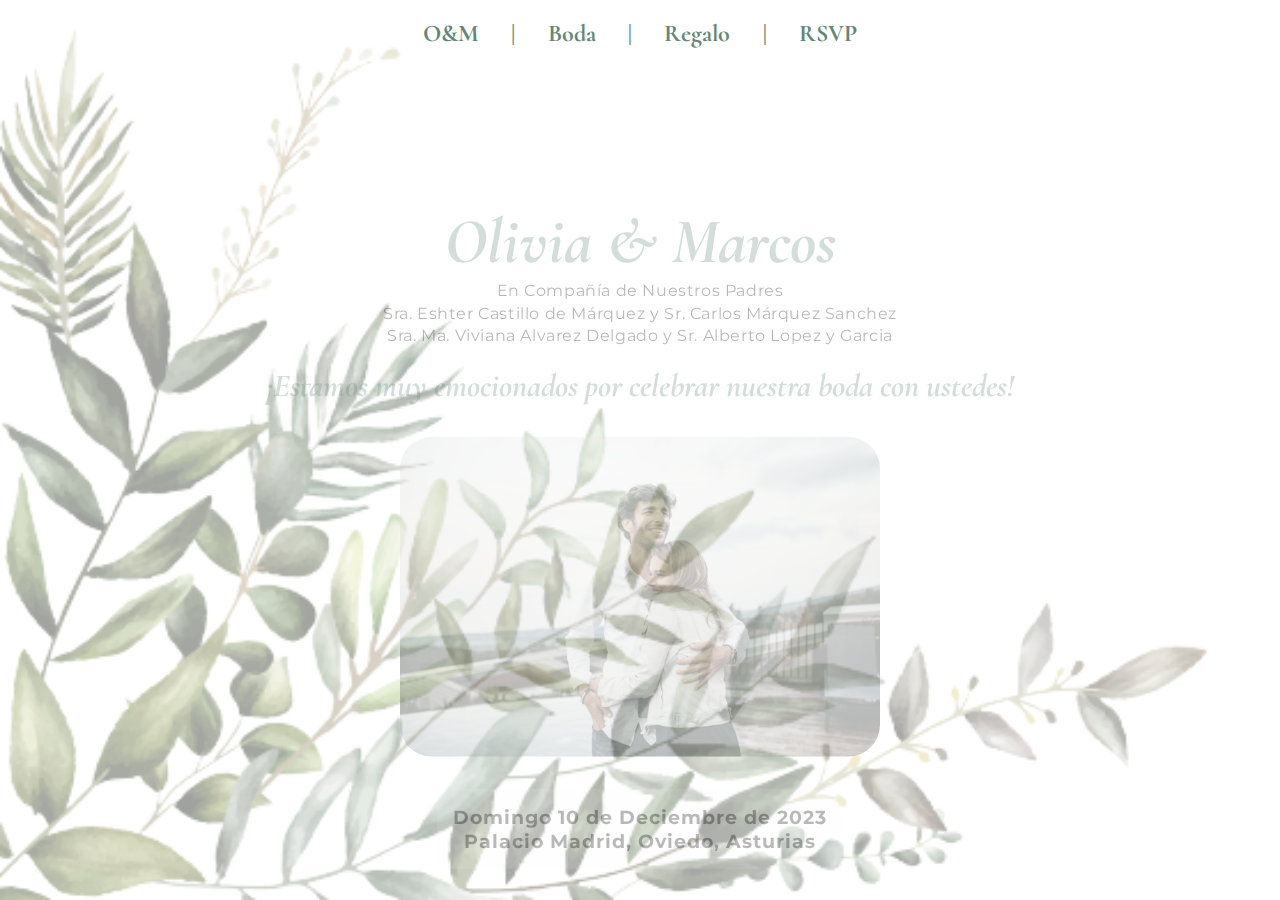
<file: index.html>
<!DOCTYPE html>
<html lang="en">
  <head>
    <meta charset="UTF-8" />
    <meta http-equiv="X-UA-Compatible" content="IE=edge" />
    <meta name="viewport" content="width=device-width, initial-scale=1.0" />
    <title>Ven a Celebrar!</title>
    <link rel="stylesheet" href="style.css" />
    <link rel="icon" class="icon" href="./images/icon_tab.png">

    <!--gsap-->
    <script
    src="https://cdnjs.cloudflare.com/ajax/libs/gsap/3.10.3/gsap.min.js"
    defer
  ></script>
  <script src="app.js" defer></script>
  <link rel="icon" class="icon" href="./images/Screen Shot 2022-09-27 at 10.22.18 AM.png">
</head>
  <body>


    <nav></nav>

    <section class="hero">
      <div class="celebrate-quote">
        <div class="animation-1">
        <h2>Olivia & Marcos</h2>
      </div>
      <div class="animation-2">
        <p>En Compañía de Nuestros Padres</p>
      </div>
        <div class="padres">
          <p>Sra. Eshter Castillo de Márquez y Sr. Carlos Márquez Sanchez</p>
          <p>Sra. Ma. Viviana Alvarez Delgado y Sr. Alberto Lopez y Garcia</p>
        </div>
        <br>
        <h5 class="animation-4">¡Estamos muy emocionados por celebrar nuestra boda con ustedes!</h5>

        <div class="hero-photo">
          <img
          class="photo"
          alt="karen y fer engagement photo"
          src="./images/candice-picard-vLENm-coX5Y-unsplash.jpg"
          >
        </div>
        <div class="date">
        <h3 class="sideways">Domingo 10 de Deciembre de 2023</h3>
        <h4>Palacio Madrid, Oviedo, Asturias</h4>
      </div>
      </div>
    </section>

    <script src="nav.js"></script>
  </body>
</html>
</file>
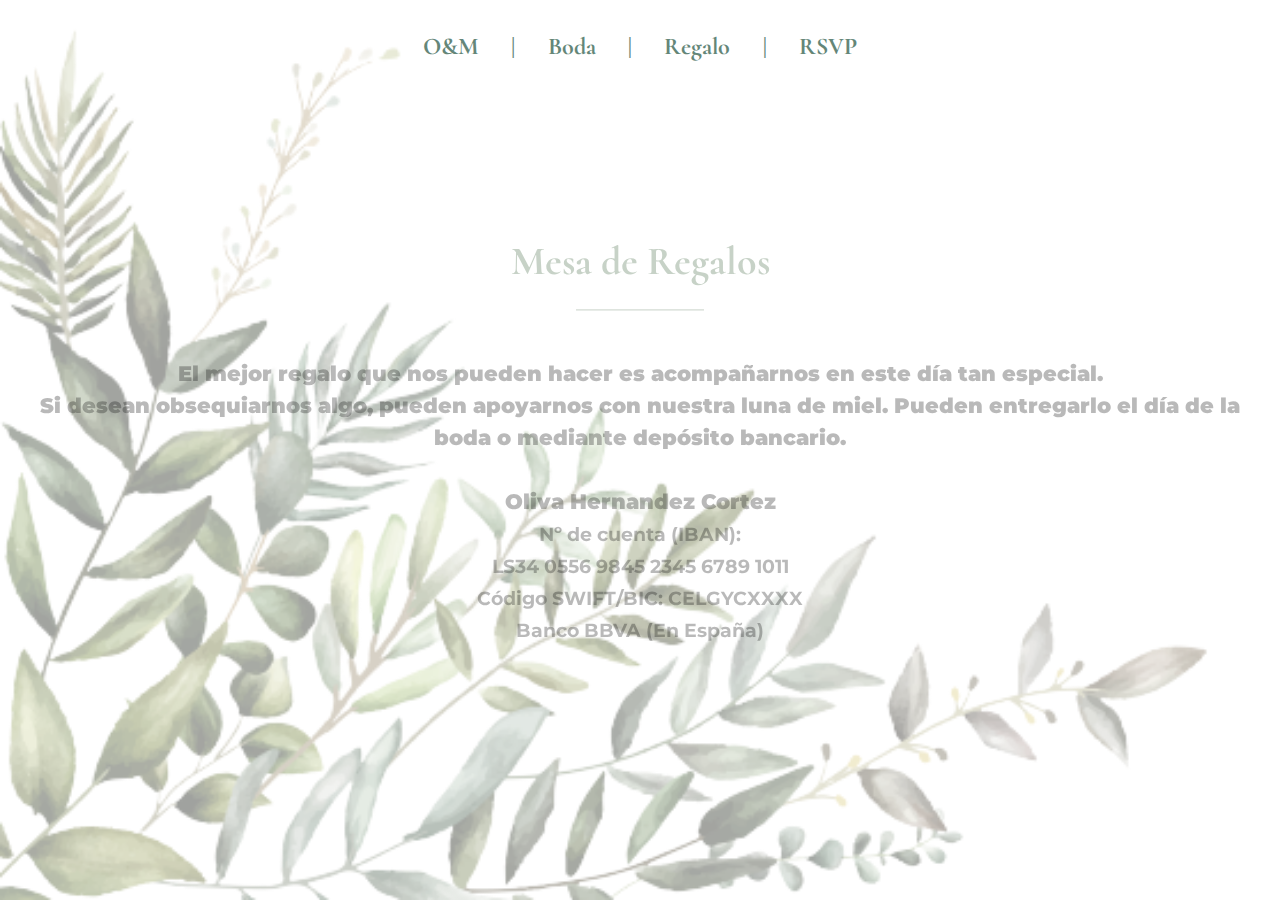
<file: regalo.html>
<!DOCTYPE html>
<html lang="en">
  <head>
    <meta charset="UTF-8" />
    <meta http-equiv="X-UA-Compatible" content="IE=edge" />
    <meta name="viewport" content="width=device-width, initial-scale=1.0" />
    <title>O & M | Regalo</title>
    <link rel="stylesheet" href="regalo.css" />
    <link rel="icon" class="icon" href="./images/icon_tab.png">

    <script
        src="https://cdnjs.cloudflare.com/ajax/libs/gsap/3.10.3/gsap.min.js"
        defer
      ></script>
      <script src="app.js" defer></script>
  </head>
  </head>
  <body>
    <nav></nav>

    
    <div class="regalo-container">
      <h1>Mesa de Regalos</h1>
      <br>
      <span class="regalo-line"></span>
      <div class="blurred-bg">
      <h2><b>El mejor regalo que nos pueden hacer es acompañarnos en este día tan especial. <br> Si desean obsequiarnos algo, pueden apoyarnos con nuestra luna de miel. Pueden entregarlo el día de la boda o mediante depósito bancario.</b></h2
      >
      <br>
      <div class="bancario">
        <h3><b>Oliva Hernandez Cortez</b></h3>
        <p>Nº de cuenta (IBAN):</p>
        <p>LS34 0556 9845 2345 6789 1011</p>
        <p>Código SWIFT/BIC: CELGYCXXXX</p>
        <p>Banco BBVA (En España)</p>
    </div>
      
    </div>
  </div>
    <script src="nav.js"></script>
  </body>
</html>
</file>
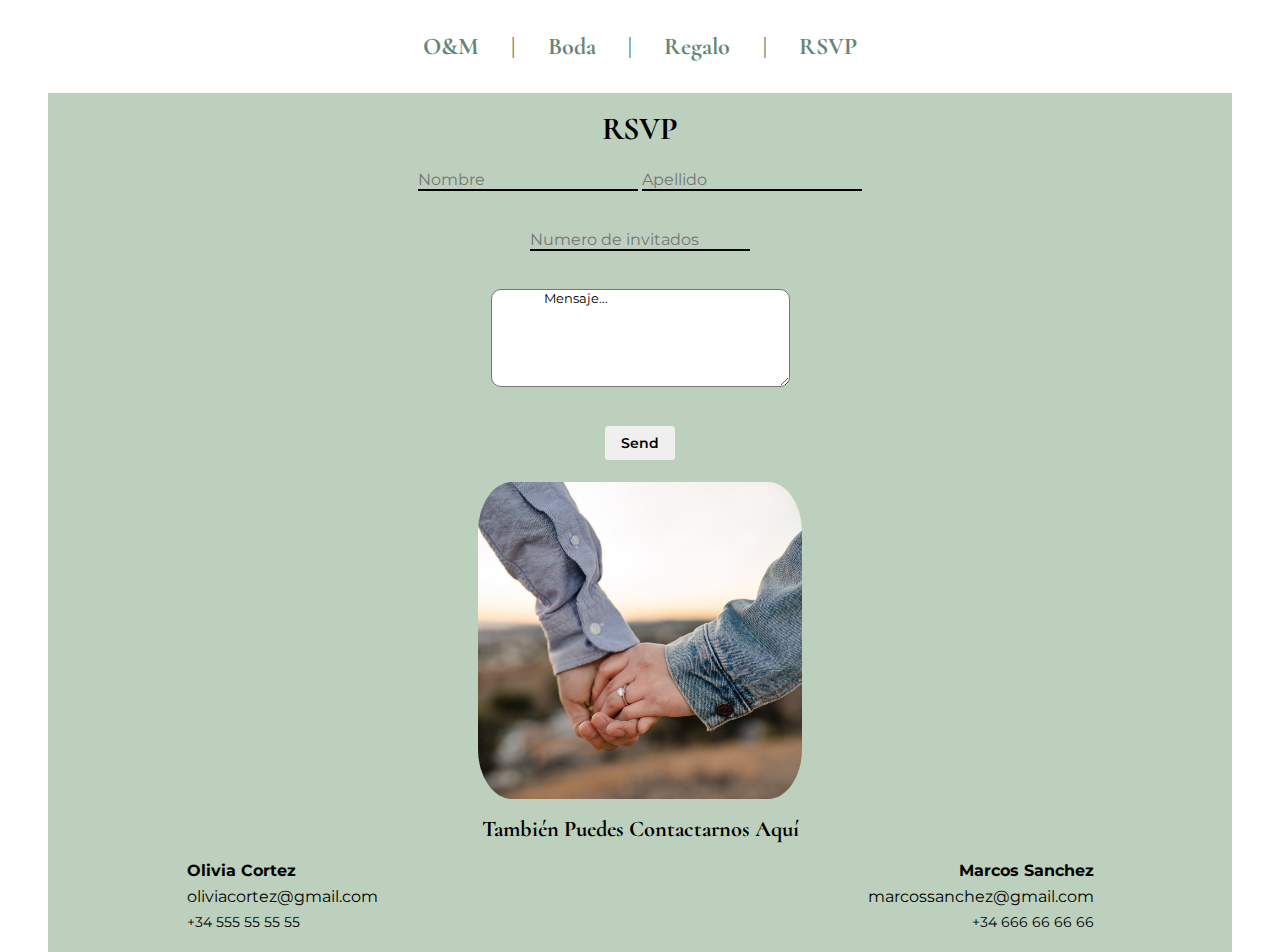
<file: rsvp.html>
<!DOCTYPE html>
<html lang="en">
<head>
    <meta charset="UTF-8">
    <meta http-equiv="X-UA-Compatible" content="IE=edge">
    <meta name="viewport" content="width=device-width, initial-scale=1.0">
    <title>K&F | RSVP</title>
    <link rel="stylesheet" href="rsvp.css">
    <link rel="icon" class="icon" href="./images/icon_tab.png">

</head>

<body>
    <nav></nav>

    <div class="rsvp-container">
    <h1 class="rsvp-h1">RSVP</h1>

    <form class="form" action="https://formsubmit.co/putemailhere@gmail.com" method="POST">
       <div class="form-name-container">
        <input type="text" name="name" placeholder="Nombre" required>
        <input type="text" name="last-name" placeholder="Apellido" required>
    </div>
    <div class="form-name-container">
        <input type="num-of-guests" name="num-of-guests" placeholder="Numero de invitados" required>
    </div>
    <div class="form-message-container">
              <!--  <input class="message" type="subject" name="subject" placeholder="Mensaje..." required> 
        <br> -->
        <textarea rows="6" cols="30" name="comment" form="usrform">
            Mensaje...</textarea>

    </div>
        <button class="button1" type="submit">Send</button>
   </form>

<br>

<div class="karfer-ring-photo">
    <img
    class="karfer-ring"
    alt="proposal photo"
    src="./images/belle-collective-QdFkiLk5onU-unsplash.jpg"
    >
</div>

<div class="contact">
    <h2>También Puedes Contactarnos Aquí</h2>
<div class="contact-us">
    <div class="kar">
        <h3>Olivia Cortez</h3>
        <p><a href="mailto:oliviacortez@gmail.com" target="_blank">oliviacortez@gmail.com</a></p>
        <p>+34 555 55 55 55</p>
    </div>

    <br>
    <div class="fer">
        <h3>Marcos Sanchez</h3>
        <p><a href="mailto:marcossanchez@gmail.com" target="_blank">marcossanchez@gmail.com</a></p>
        <p>+34 666 66 66 66</p>
    </div>
</div>
</div>

</div>


<script src="nav.js"></script>
</body>
</html>
</file>
<file: style.css>
@import url("https://fonts.googleapis.com/css2?family=Cormorant:ital,wght@0,300;0,600;0,700;1,300&family=Montserrat:wght@200&family=Roboto:wght@100&display=swap");
* {
  padding: 0;
  margin: 0;
  box-sizing: border-box;
}

/* BODY BACKGROUND */
body {
  background: url("./images/index_background.png") 100%;
  background-size: 100%;
  background-repeat: no-repeat;
  background-position: bottom;
  height: 100vh;
}


/* NAV */
nav {
  display: flex;
  flex-direction: row;
  align-items: center;
  justify-content: center;
  padding: 0.6rem 1rem;
}

.line {
  font-size: 1.5rem;
  color: rgb(100, 134, 120);
}

.nav-ul {
  display: flex;
  justify-content: end;
  gap: 2rem;
}

.nav-ul li {
  text-decoration: none;
  list-style-type: none;
}

.nav-links {
  text-decoration: none;
  color: rgb(100, 134, 120);
  font-family: "Cormorant", serif;
  font-weight: 700;
  font-size: 1.5rem;
  transition: 1s;
}

.nav-links:hover {
  color: rgb(222, 198, 100);
}

/*/*/  
.hero {
  display: flex;
  flex-direction: column;
  align-items: center;
  justify-content: center;
  padding-top: 3rem; 
}

.celebrate-quote {
  display: flex;
  flex-direction: column;
  align-items: center;
  justify-content: center;
}

.hero-photo {
  display: flex;
  align-items: center;
  justify-content: center;
  padding: 2rem;
}

img {
  border-radius: 2rem;
  height: 20rem;
}

/*/*/


h2 {
  font-size: clamp(4rem, 2.5vw, 5rem);
  padding-top: 1rem;
  color: rgb(100, 134, 120);
  font-family: "Cormorant", serif;
  font-style: italic;
}

h3,
h4 {
  color: rgb(6, 6, 6);
  letter-spacing: 1px;
  font-family: "Montserrat", sans-serif;
  text-align: center;
  font-size: 1.2rem;
}

h5 {
  text-align: center;
  font-size: 2rem;
  font-weight: 800;
  color: rgb(100, 134, 120);
  font-family: "Cormorant", serif;
  font-style: italic;
}

p {
  color: rgb(0, 0, 0);
  letter-spacing: .6px;
  line-height: 1.4rem;
  font-family: "Montserrat", sans-serif;
  text-align: center;
  font-size: 1rem;
  margin: 0rem .4rem;
}

.date {
  background-color: rgba(247, 247, 247, 0.438);
  border-radius: 1rem;
  padding: 1rem 1rem;
}


@media only screen and (max-width: 600px) {
  .hero {
    display: flex;
    align-items: flex-start;
    padding-top: 0rem;
  }
  .celebrate-quote {
    margin: .1rem 0rem;
  }
  .nav-ul {
    gap: 0.5rem;
  }
  .nav-links {
    font-size: 1.3rem;
  }
  h2 {
    font-size: 2.3rem;
    padding-top: 0rem;
    padding-bottom: .3rem;
  }
  h3,
  h4 {
    font-size: .7rem;
  }
  h5 {
    font-size: 1.3rem;
    padding: 0rem .2rem;
    margin: 0rem 1rem;
  }
  .hero-photo {
    padding: 0rem;
    text-align: center;
  }
  p {
    color: rgb(0, 0, 0);
    letter-spacing: .2px;
    line-height: 1rem;
    font-family: "Montserrat", sans-serif;
    text-align: center;
    font-size: .6rem;
    margin: 0rem .6rem;
  }

  img {
    height: 80%;
    width: 80%;
    padding: 1rem 2rem;
  }
  .date {
    padding: .5rem .3rem;
  }
}
</file>
<file: regalo.css>
@import url("https://fonts.googleapis.com/css2?family=Cormorant:ital,wght@0,300;0,600;0,700;1,300&family=Montserrat:wght@200&family=Roboto:wght@100&display=swap");

* {
  padding: 0;
  margin: 0;
  box-sizing: border-box;
}

body {
  background-image: url("./images/index_background.png");
  background-size: 100%;
  background-repeat: no-repeat;
  background-position: bottom;
  height: 100vh;
}

/* NAV */
nav {
  display: flex;
  flex-direction: row;
  align-items: center;
  justify-content: center;
  padding: 1rem 1rem;
}

.line {
  font-size: 1.5rem;
  color: rgb(100, 134, 120);
}

.nav-ul {
  display: flex;
  justify-content: end;
  gap: 2rem;
}

.nav-ul li {
  text-decoration: none;
  list-style-type: none;
}

.nav-links {
  text-decoration: none;
  color: rgb(100, 134, 120);
  font-family: "Cormorant", serif;
  font-weight: 700;
  font-size: 1.5rem;
  transition: 1s;
}

.nav-links:hover {
  color: rgb(222, 198, 100);
}

/*/*/ /*/*/

h1 {
  text-align: center;
  font-family: "Cormorant", serif;
  font-style: bold;
  font-size: 2.5rem;
  color: rgb(52, 92, 52);
}

h2 {
  padding-top: 2rem;
  font-size: 1.3rem;
  font-family: "Montserrat", sans-serif;
  font-weight: bolder;
  color: black;
}

h3 {
  font-size: 1.3rem;
  font-family: "Montserrat", sans-serif;
  font-weight: 900;
  color: black;
}

p {
  font-size: 1.2rem;
  font-family: "Montserrat", sans-serif;
  font-weight: bolder;
}

.corte {
  font-size: 1rem;
  font-family: "Montserrat", sans-serif;
  font-style: italic;
  font-weight: bolder;
}

.p-regalo {
  font-size: 1.1rem;
  font-style: normal;
  font-family: "Montserrat", sans-serif;
}

.regalo-line {
  width: 8rem;
  border-bottom: 1px solid rgb(52, 92, 52);
}

.regalo-container {
  display: flex;
  flex-direction: column;
  align-items: center;
  justify-content: flex-start;
  font-family: "Joan", serif;
  text-align: center;
  line-height: 2rem;
  padding-top: 5rem;
}

.blurred-bg {
  backdrop-filter: blur(5px);
  margin: 1rem;
}


@media only screen and (max-width: 600px) {
  .nav-ul {
    gap: 0.5rem;
  }
  .nav-links {
    font-size: 1.3rem;
  }
  .regalo-container {
    padding-top: .5rem;
    margin: 0rem 1.5rem;
    line-height: 1.6rem;
  }
  h2 {
    padding-top: .2rem;
    font-size: 1rem;
  }
  h3 {
    font-size: 1rem;
  }
  p {
    font-size: 1rem;
    margin: 0rem 1rem;
  }
  img {
    width: 100%;
  }
}
</file>
<file: rsvp.css>
@import url('https://fonts.googleapis.com/css2?family=Cormorant:ital,wght@0,300;0,600;0,700;1,300&family=Montserrat:wght@200&family=Roboto:wght@100&display=swap');

* {
    padding: 0;
    margin: 0;
    box-sizing: border-box;
}

/* NAV */
nav {
    display: flex;
    flex-direction: row;
    align-items: center;
    justify-content: center;
    padding: 1rem 1rem;
  }
  
  .line {
    font-size: 1.5rem;
    color: rgb(100, 134, 120);
  }
  
  .nav-ul {
    display: flex;
    justify-content: end;
    gap: 2rem;
  }
  
  .nav-ul li {
    text-decoration: none;
    list-style-type: none;
  }
  
  .nav-links {
    text-decoration: none;
    color: rgb(100, 134, 120);
    font-family: 'Cormorant', serif;
    font-size: 1.5rem;
    font-weight: 700;
    transition: 1s;
  }
  
  .nav-links:hover {
    color: rgb(222, 198, 100);
  }
  
  /*/*//*/*/




/* RSVP PAGE */
.rsvp-container {
    margin: 0rem 3rem;
    background-color: rgb(189, 208, 189);
  }
  
  .rsvp-h1 {
    font-family: 'Cormorant', serif;
    font-size: 2rem;
    text-align: center;
    padding: 1rem 2rem;
  }
  
  .form {
    margin: .2rem 2rem;
    display: flex;
    flex-direction: column;
    align-items: center;
    justify-content: center;
    gap: 2rem;
  }
  
  input {
    color: rgb(33, 33, 33);
    font-size: 1rem;
    border: 0;
    outline: 0;
    background: transparent;
    border-bottom: 2px solid black;
    font-family: 'Montserrat', sans-serif;
  }
  
  .form-name-container {
    padding: .2rem 1rem;
  }
  .form-message-container {
    margin: .2rem 6rem;
  }
  textarea {
    text-align: left;
    padding: 0rem 1rem;
    font-family: 'Montserrat', sans-serif;
    border-radius: 10px;
  }
  
  .button1 {
      padding: .5rem 1rem;
      border-radius: 3px;
      border: none;
      font-size: .9rem;
      font-family: 'Montserrat', sans-serif;
      font-style: bold;
      font-weight: 600;
      cursor: pointer;
      transition: 3s;
    }

    .button1:hover {
      background-color: rgb(79, 120, 86);
    }
  
  .contact-us {
      display: flex;
      flex-direction: row;
      text-align: center;
      align-items: center;
      justify-content: space-around;
      padding: 1rem;
  }
  
  .contact {
    padding-top: 1rem;
  }
  h2 {
      font-family: 'Cormorant', serif;
      text-align: center;
      font-size: 1.4rem;
  }
  
  .contact-us {
    font-size: 14px;
    font-family: 'Montserrat', sans-serif;
  }

  .kar,
  .fer {
    font-size: 14px;
    line-height: 1.6rem;
  }

  .kar {
    text-align: left;
  }

  .fer {
    text-align: right;
  }


  /* Proposal Photo */
  img {
    width: 30%;
    padding-right: 1rem;
    padding-left: 1rem;
    border-radius: 50px;
  }

  .karfer-ring-photo {
    display: flex;
    align-items: center;
    justify-content: center;
    border-radius: 50px;
  }

  a{
    color: black;
    text-decoration: none;
    font-size: 16px;
  }
  a:hover {
    color: rgb(100, 134, 120);
  }


  @media only screen and (max-width: 600px) {
    .nav-ul {
      gap: .5rem;
    }
    .nav-links {
      font-size: 1.3rem;
      color: cadetblue;
    }
    .form-name-container {
      display: flex;
      flex-direction: column;
      align-items: center;
      justify-content: center;
    }
    input {
    border-bottom: 1px solid black;
    }
    img {
      width: 70%;
      padding-right: 1rem;
      padding-left: 1rem;
    }
    .rsvp-h1 {
      padding: .5rem 1rem;
    }
    .contact-us {
      display: flex;
      flex-direction: column;
      text-align: center;
      align-items: center;
      justify-content: space-between;
      padding: 2rem;
  }
  .kar,
  .fer {
    text-align: center;
  }
  textarea {
    height: 5rem;
    width: 12rem;
    margin: 0rem;
  }

}
</file>
